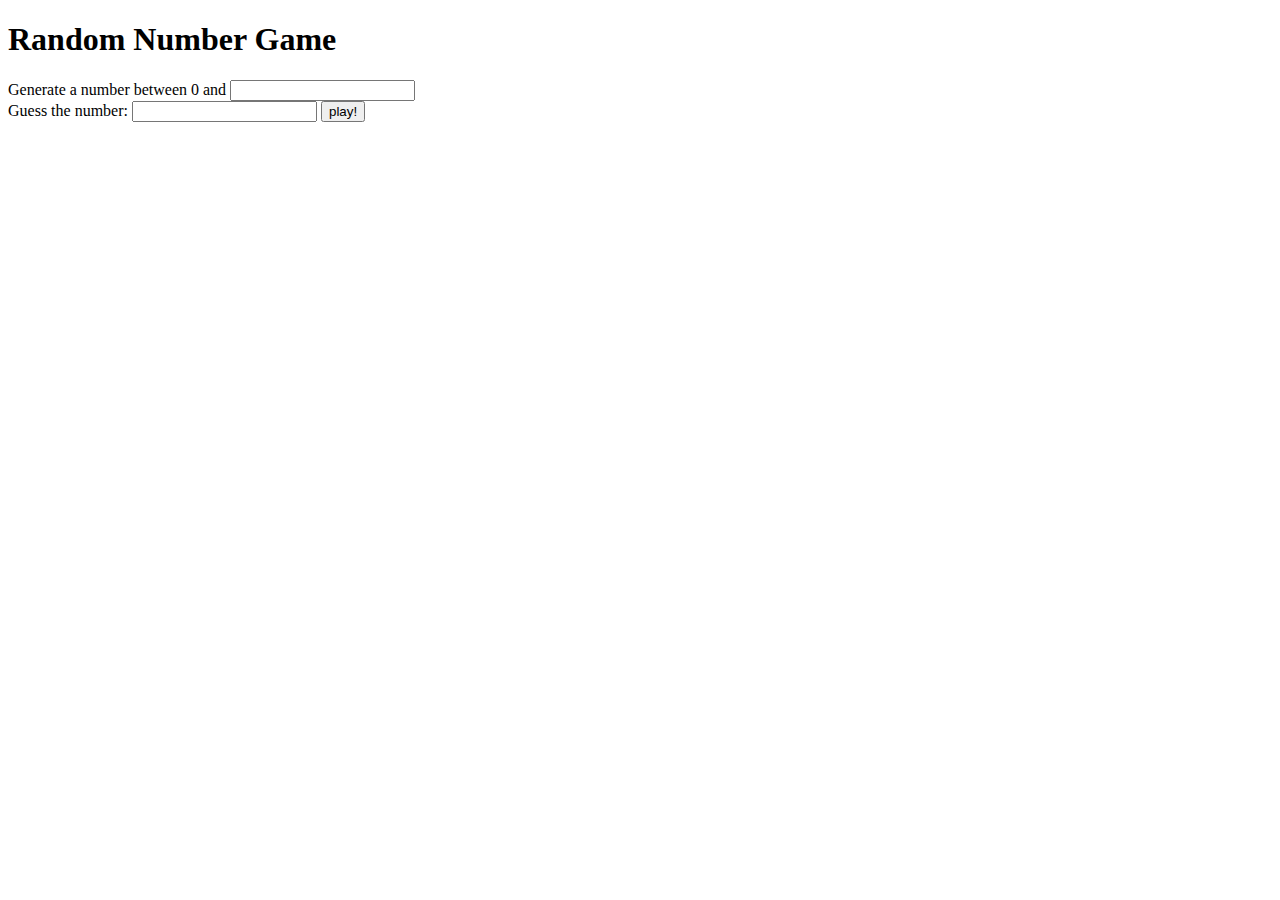
<file: momentum/homework/7/index.html>
<!DOCTYPE html>
<html>
  <head>
    <title>Vanilla Challenge</title>
    <meta charset="UTF-8" />
    <link rel="stylesheet" href="src/style.css">
  </head>

  <body>
    <h1>Random Number Game</h1>
    <form class="rd_form">
      <div class="rd_game">
        <div>
          Generate a number between 0 and
          <input class="last_num" type="number" />
        </div>
        <div>
          Guess the number:
          <input class="user_num" type="number" />
          <button class="rd_btn">play!</button>
        </div>
        <div class="print hidden">
            <div>
                <p>You chose: <span class="user_print"></span>, the machine chose: <span class="com_print"></p>
            </div>
            <strong class="result"></strong>
        </div>
      </div>
    </form>
    <script src="src/inedex.js"></script>
  </body>
</html>
</file>
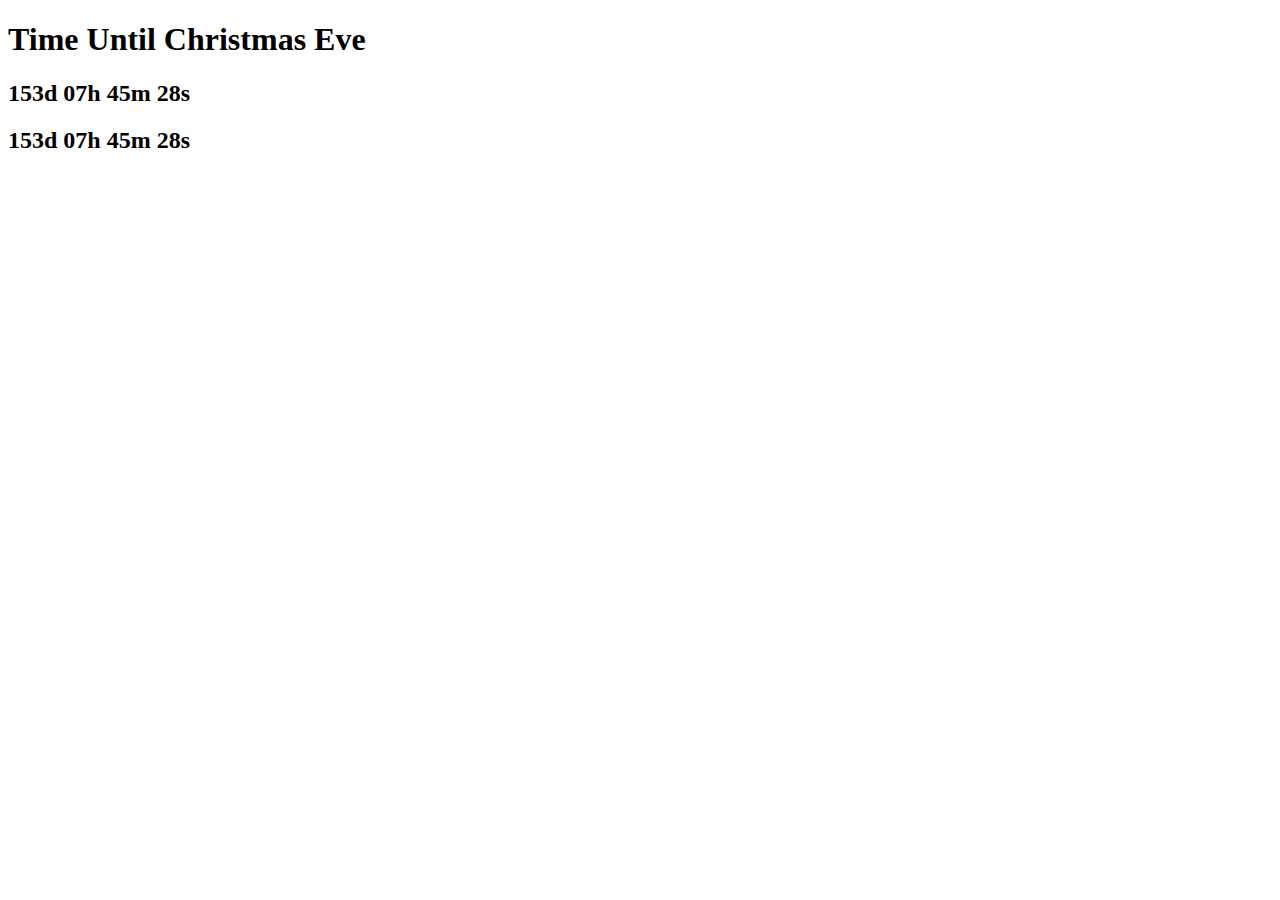
<file: momentum/homework/8/index.html>
<!DOCTYPE html>
<html>
  <head>
    <title>Time Until Christmas Eve</title>
    <meta charset="UTF-8" />
  </head>
  <body>
    <h1>Time Until Christmas Eve</h1>
    <h2 class="js-clock_01">000d 00h 00m 00s</h2>
    <h2 class="js-clock">000d 00h 00m 00s</h2>
    <script src="src/index.js"></script>
  </body>
</html>
</file>
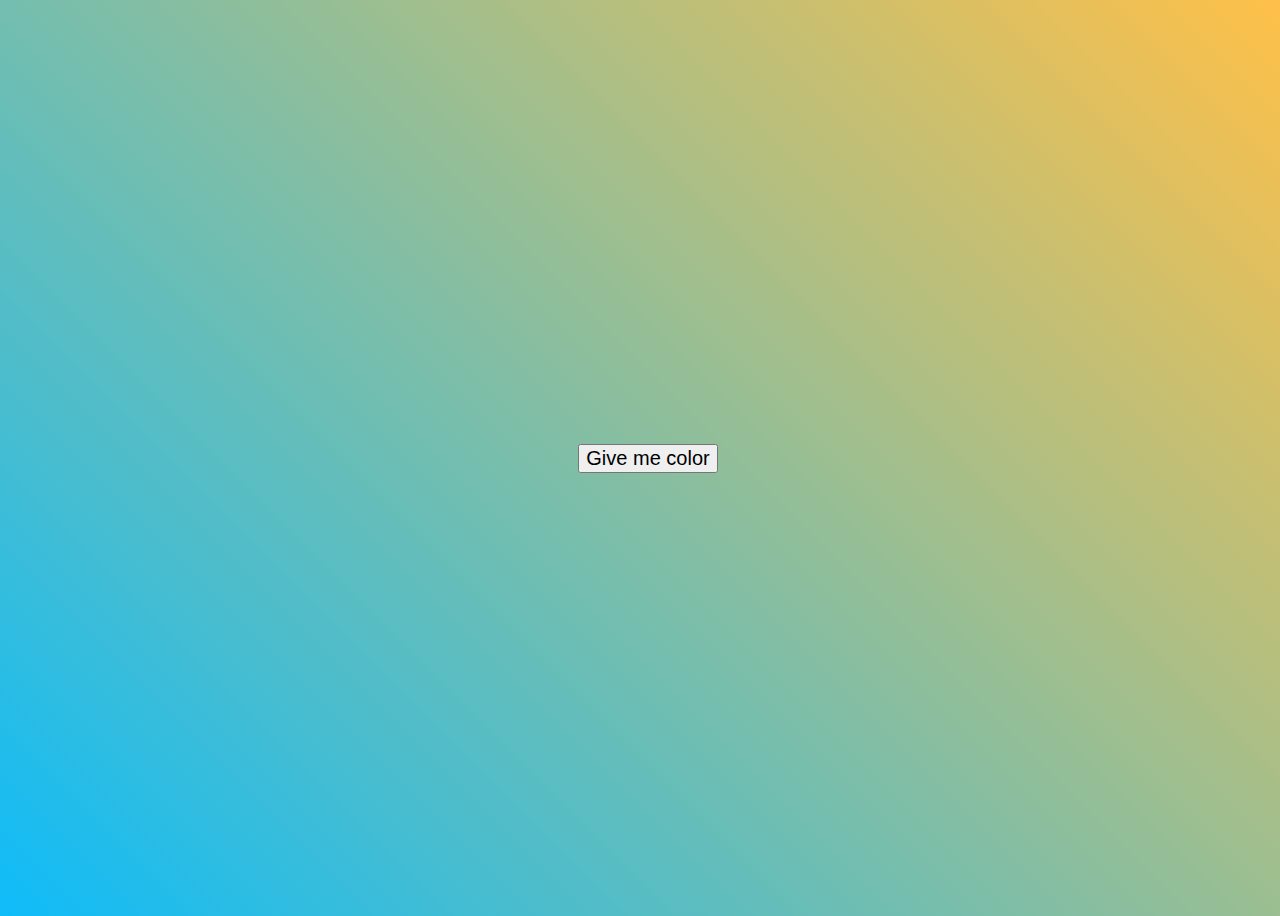
<file: momentum/homework/9/index.html>
<!DOCTYPE html>
<html>
  <head>
    <title>Vanilla Challenge</title>
    <meta charset="UTF-8" />
    <link rel="stylesheet" href="src/style.css" />
  </head>

  <body>
    <button class="bg_btn">Give me color</button>
    <script src="src/index.js"></script>
  </body>
</html>
</file>
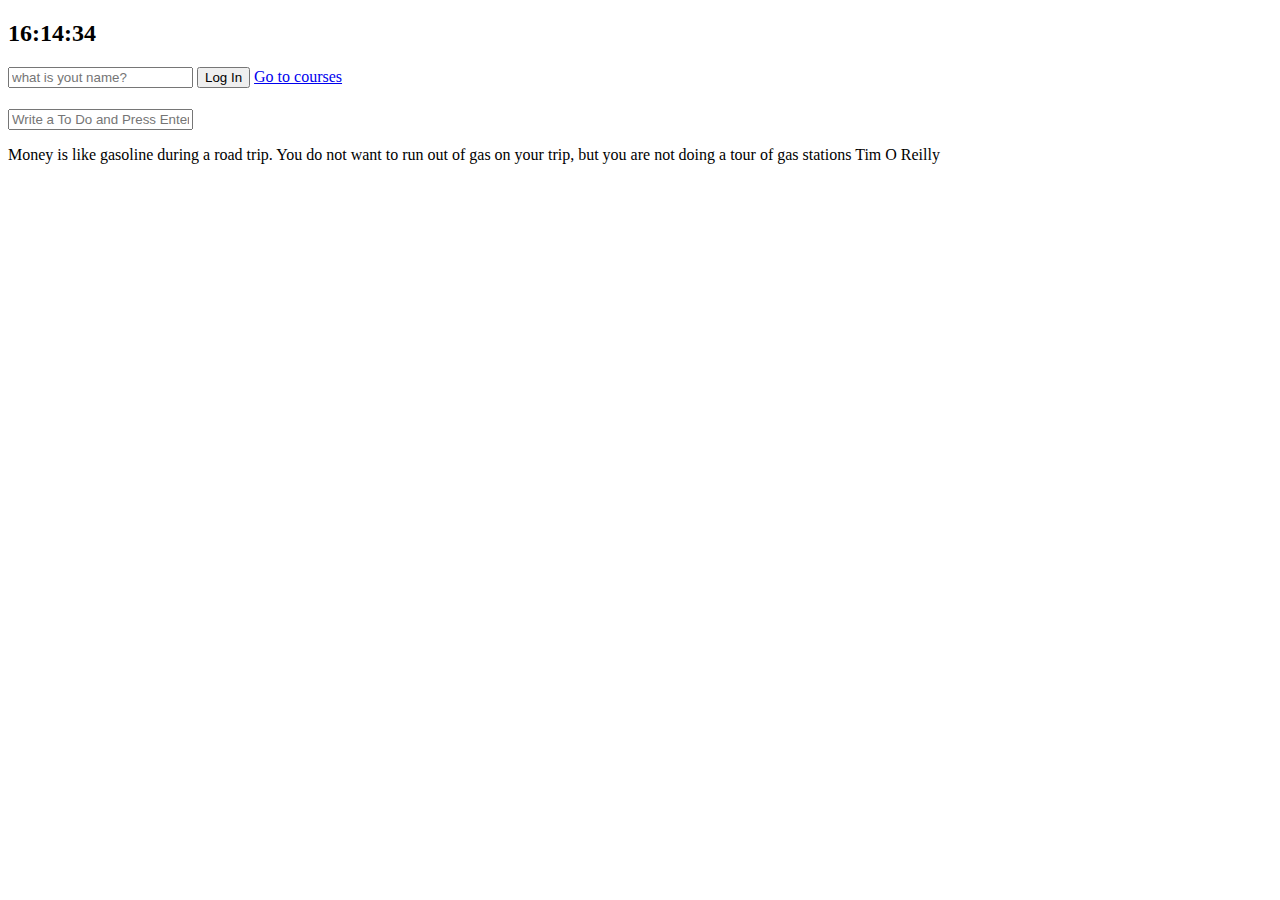
<file: momentum/index10.html>
<!DOCTYPE html>
<html lang="en">
<head>
    <meta charset="UTF-8">
    <meta name="viewport" content="width=device-width, initial-scale=1.0">
    <title>Momentum App</title>
    <!-- <link rel="stylesheet" href="css/style.css"> -->
</head>
<body>
    <h2 id="clock">00:00:00</h2>
    <form class="hidden" id="login-form">
        <input required maxlength="15" type="text" placeholder="what is yout name?">
        <button>Log In</button>
        <a href="http://nomadcoders.co">Go to courses</a>
    </form>
    <h1 id="greeting" class="hidden"></h1>
    <form id="todo-form">
        <input type="text" placeholder="Write a To Do and Press Enter" required>
    </form>
    <ul id="todo-list">

    </ul>
    <div id="quote">
        <span></span>
        <span></span>
    </div>
    <div id="weather">
        <span></span>
        <span></span>
    </div>
    <script src="js/clock.js"></script>
    <script src="js/greetings.js"></script>
    <script src="js/quotes.js"></script>
    <!-- <script src="js/background.js"></script> -->
    <script src="js/todo.js"></script>
    <script src="js/weather.js"></script>
</body>
</html>
</file>
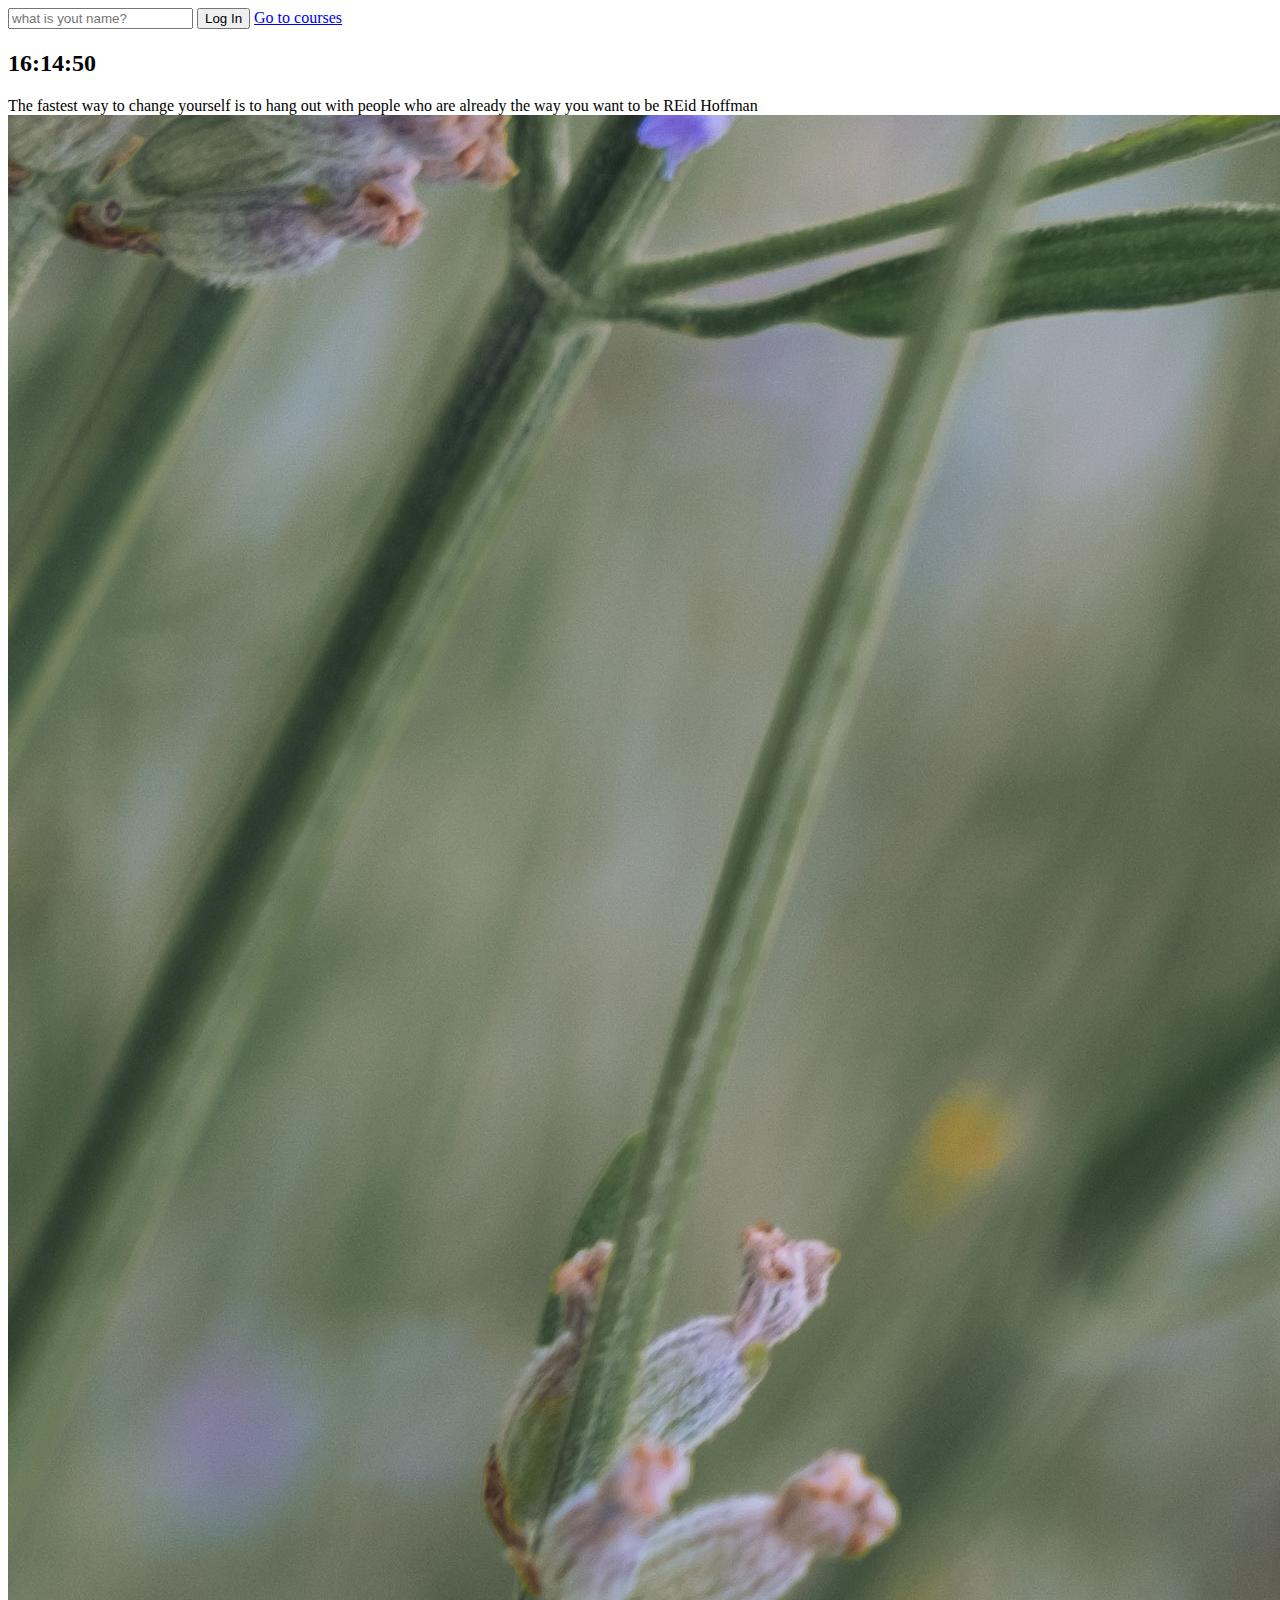
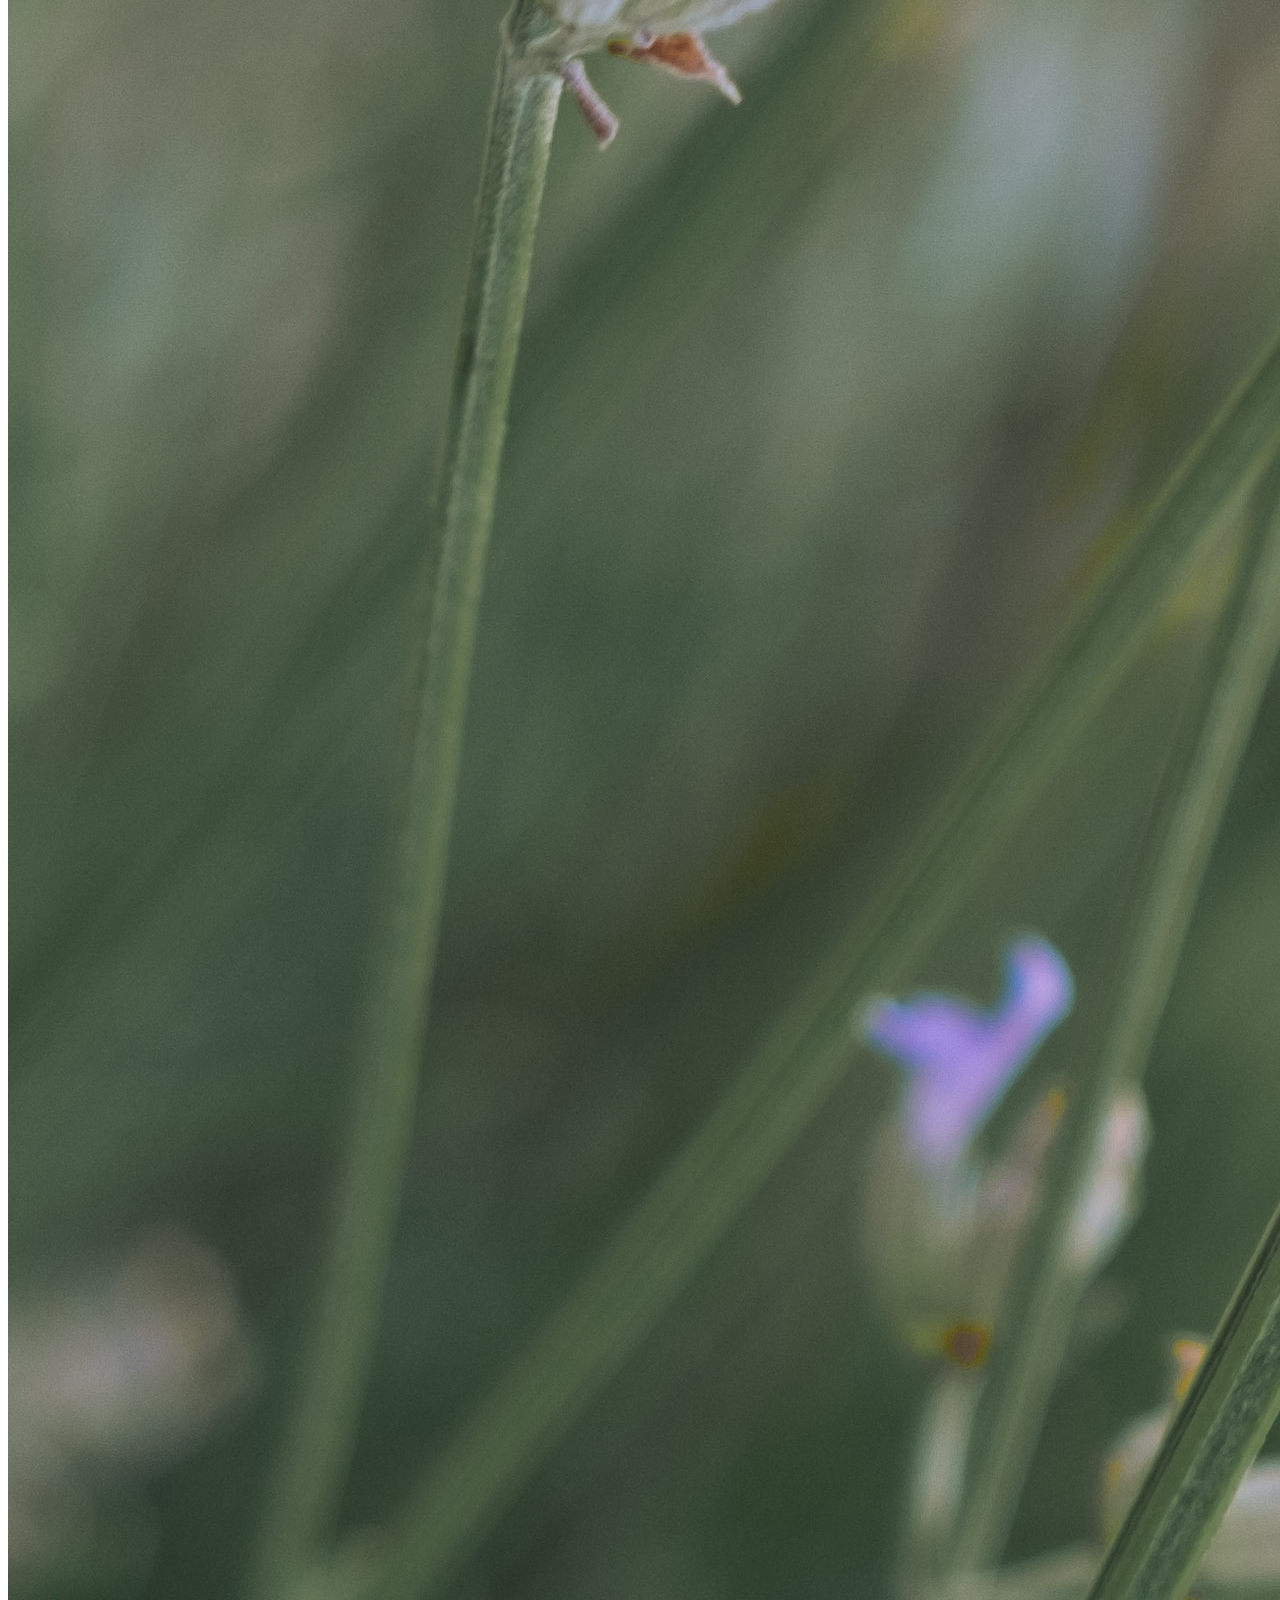
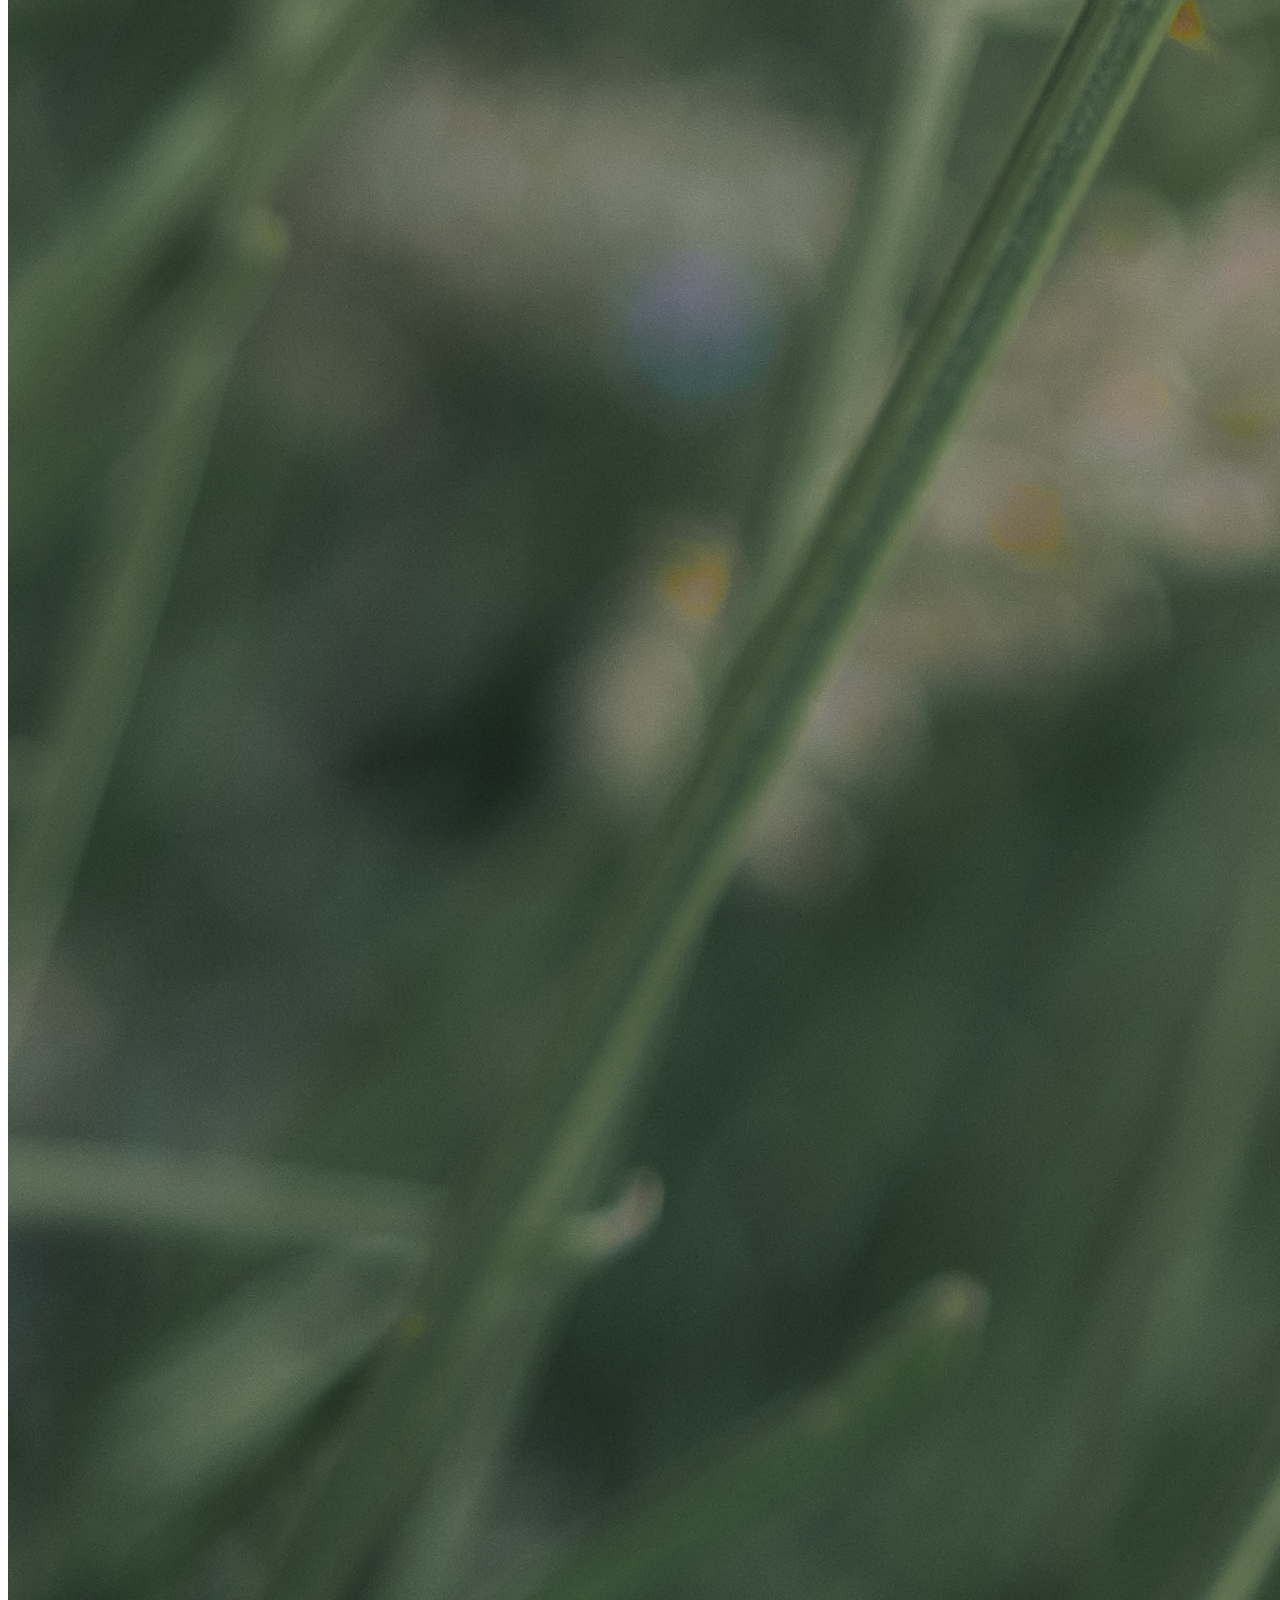
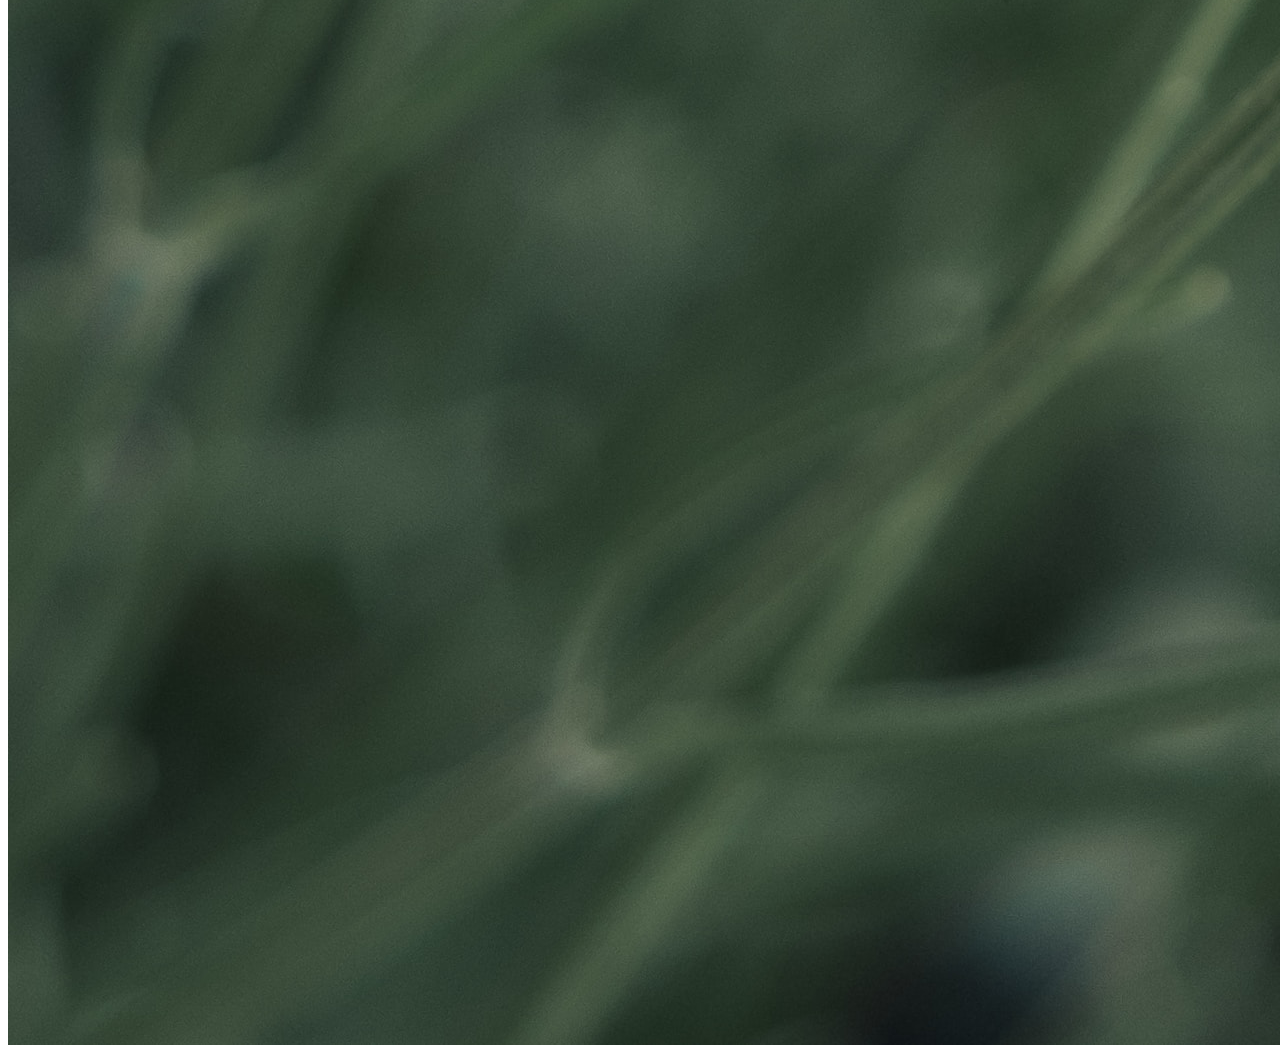
<file: momentum/index5.html>
<!DOCTYPE html>
<html lang="en">
<head>
    <meta charset="UTF-8">
    <meta name="viewport" content="width=device-width, initial-scale=1.0">
    <title>Momentum App</title>
    <!-- <link rel="stylesheet" href="css/style.css"> -->
</head>
<body>
    <form class="hidden" id="login-form">
        <input required maxlength="15" type="text" placeholder="what is yout name?">
        <button>Log In</button>
        <a href="http://nomadcoders.co">Go to courses</a>
    </form>
    <h1 id="greeting" class="hidden"></h1>
    <h2 id="clock">00:00:00</h2>
    <div id="quote">
        <span></span>
        <span></span>
    </div>
    <!-- <img src="img/0.jpg" alt=""> -->
    <script src="js/clock.js"></script>
    <script src="js/greetings.js"></script>
    <script src="js/quotes.js"></script>
    <script src="js/background.js"></script>
</body>
</html>
</file>
<file: momentum/homework/7/src/style.css>
.hidden{display: none;}
</file>
<file: momentum/homework/9/src/style.css>
body {
    height: 100vh;
    width: 100%;
    display: flex;
    justify-content: center;
    align-items: center;
    font-family: -apple-system, BlinkMacSystemFont, "Segoe UI", Roboto, Oxygen,
      Ubuntu, Cantarell, "Open Sans", "Helvetica Neue", sans-serif;
    
  }
  
  button {
    font-size: 20px;
  }
</file>
<file: momentum/css/style.css>
.hidden{display: none;}
</file>
